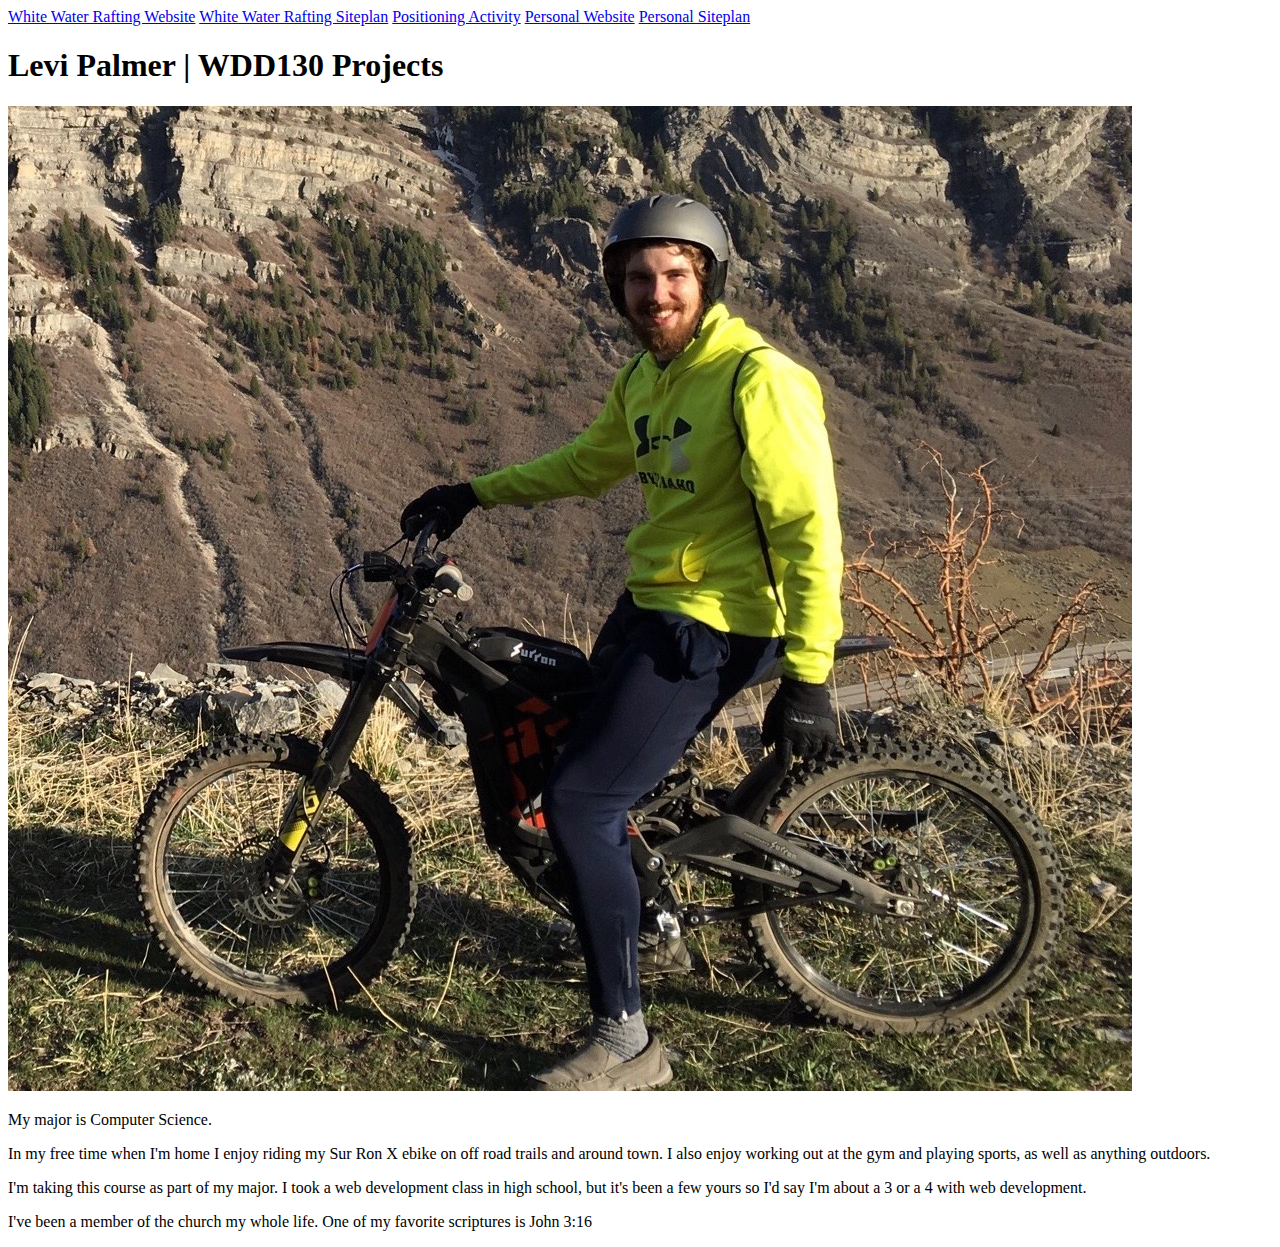
<file: index.html>
<!DOCTYPE html>
<html lang="en">
<head>
    <meta charset="UTF-8">
    <meta http-equiv="X-UA-Compatible" content="IE=edge">
    <meta name="viewport" content="width=device-width, initial-scale=1.0">
    <title>WDD130 | Home | WDD130</title>
</head>
<body>
    <nav>
        <a href="wwr/index.html">White Water Rafting Website</a>
        <a href="wwr/site-plan-rafting.html">White Water Rafting Siteplan</a>
        <a href="positioning.html">Positioning Activity</a>
        <a href="#">Personal Website</a>
        <a href="#">Personal Siteplan</a>
    </nav>
    <main>
        <h1>Levi Palmer | WDD130 Projects</h1>
        <img src="surronride.jpg" alt="Image of me">
        <p>My major is Computer Science.</p>
        <p>In my free time when I'm home I enjoy riding my Sur Ron X ebike on off road trails and around town. I also enjoy working out at the gym and playing sports, as well as anything outdoors. </p>
        <p>I'm taking this course as part of my major. I took a web development class in high school, but it's been a few yours so I'd say I'm about a 3 or a 4 with web development. </p>
        <p>I've been a member of the church my whole life. One of my favorite scriptures is John 3:16 </p>
    </main>    
</body>
</html>
</file>
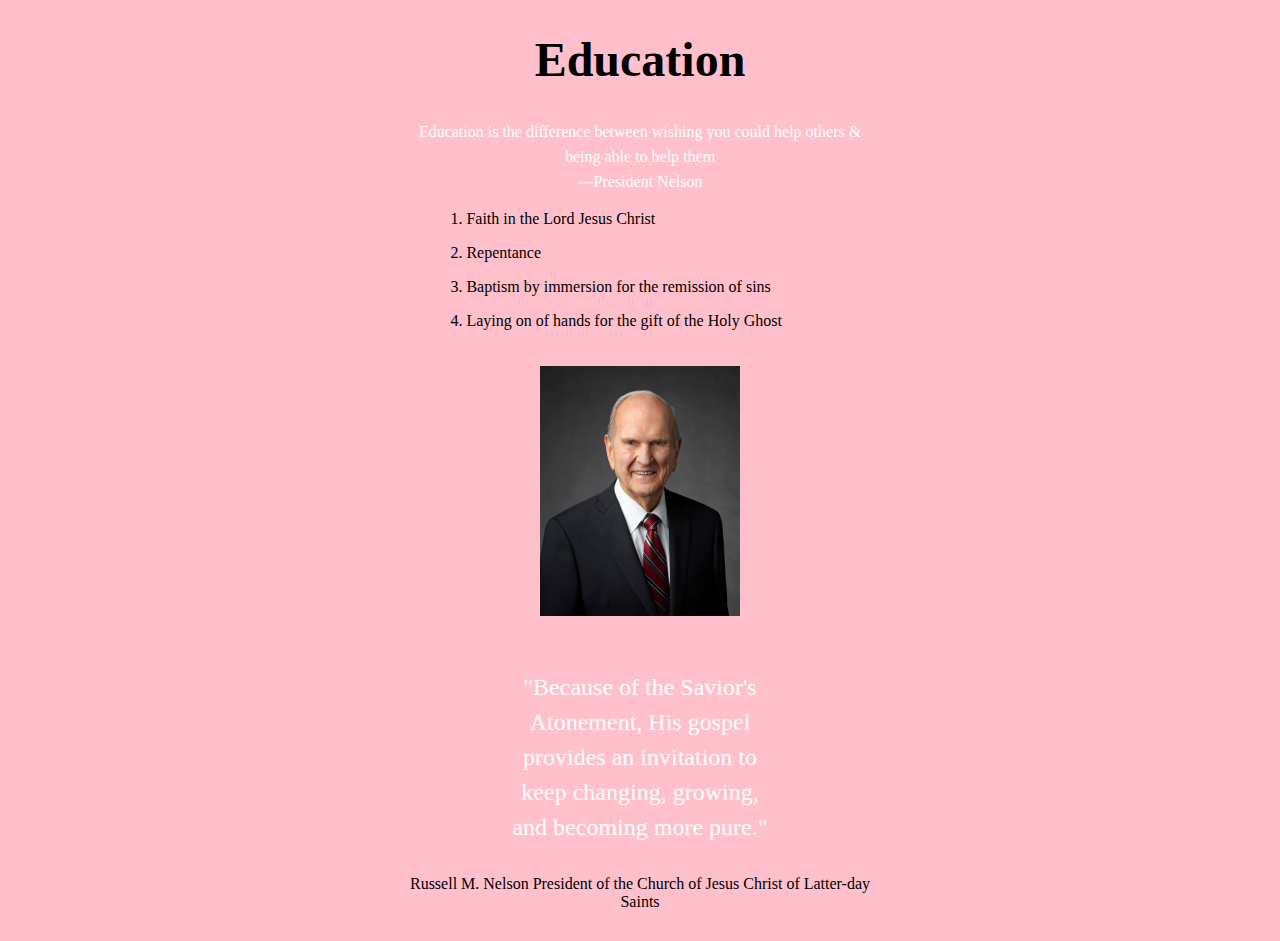
<file: w04_ice_challenge/index.html>
<!DOCTYPE html>
<html lang="en">
<head>
    <meta charset="UTF-8">
    <meta http-equiv="X-UA-Compatible" content="IE=edge">
    <meta name="viewport" content="width=device-width, initial-scale=1.0">
    <title>Education</title>
    <link rel="stylesheet" href="styles/styles.css">
</head>
<body>
    <main>
        <h1>Education</h1>
        <p class="education">Education is the difference between wishing you could help others & being able to help them</p>
        <p class="education">---President Nelson</p>
            <p class="class">1. Faith in the Lord Jesus Christ</p>
            <p class="class">2. Repentance</p>
            <p class="class">3. Baptism by immersion for the remission of sins</p>
            <p class="class">4. Laying on of hands for the gift of the Holy Ghost</p>
            <img src="images/russell_nelson_official_portrait_2018.jpeg" alt="President Russell M. Nelson">
            <p class="quote">"Because of the Savior's Atonement, His gospel provides an invitation to keep changing, growing, and becoming more pure."</p>
            <p class="author">Russell M. Nelson President of the Church of Jesus Christ of Latter-day Saints</p>
    </main>
</body>
</html>
</file>
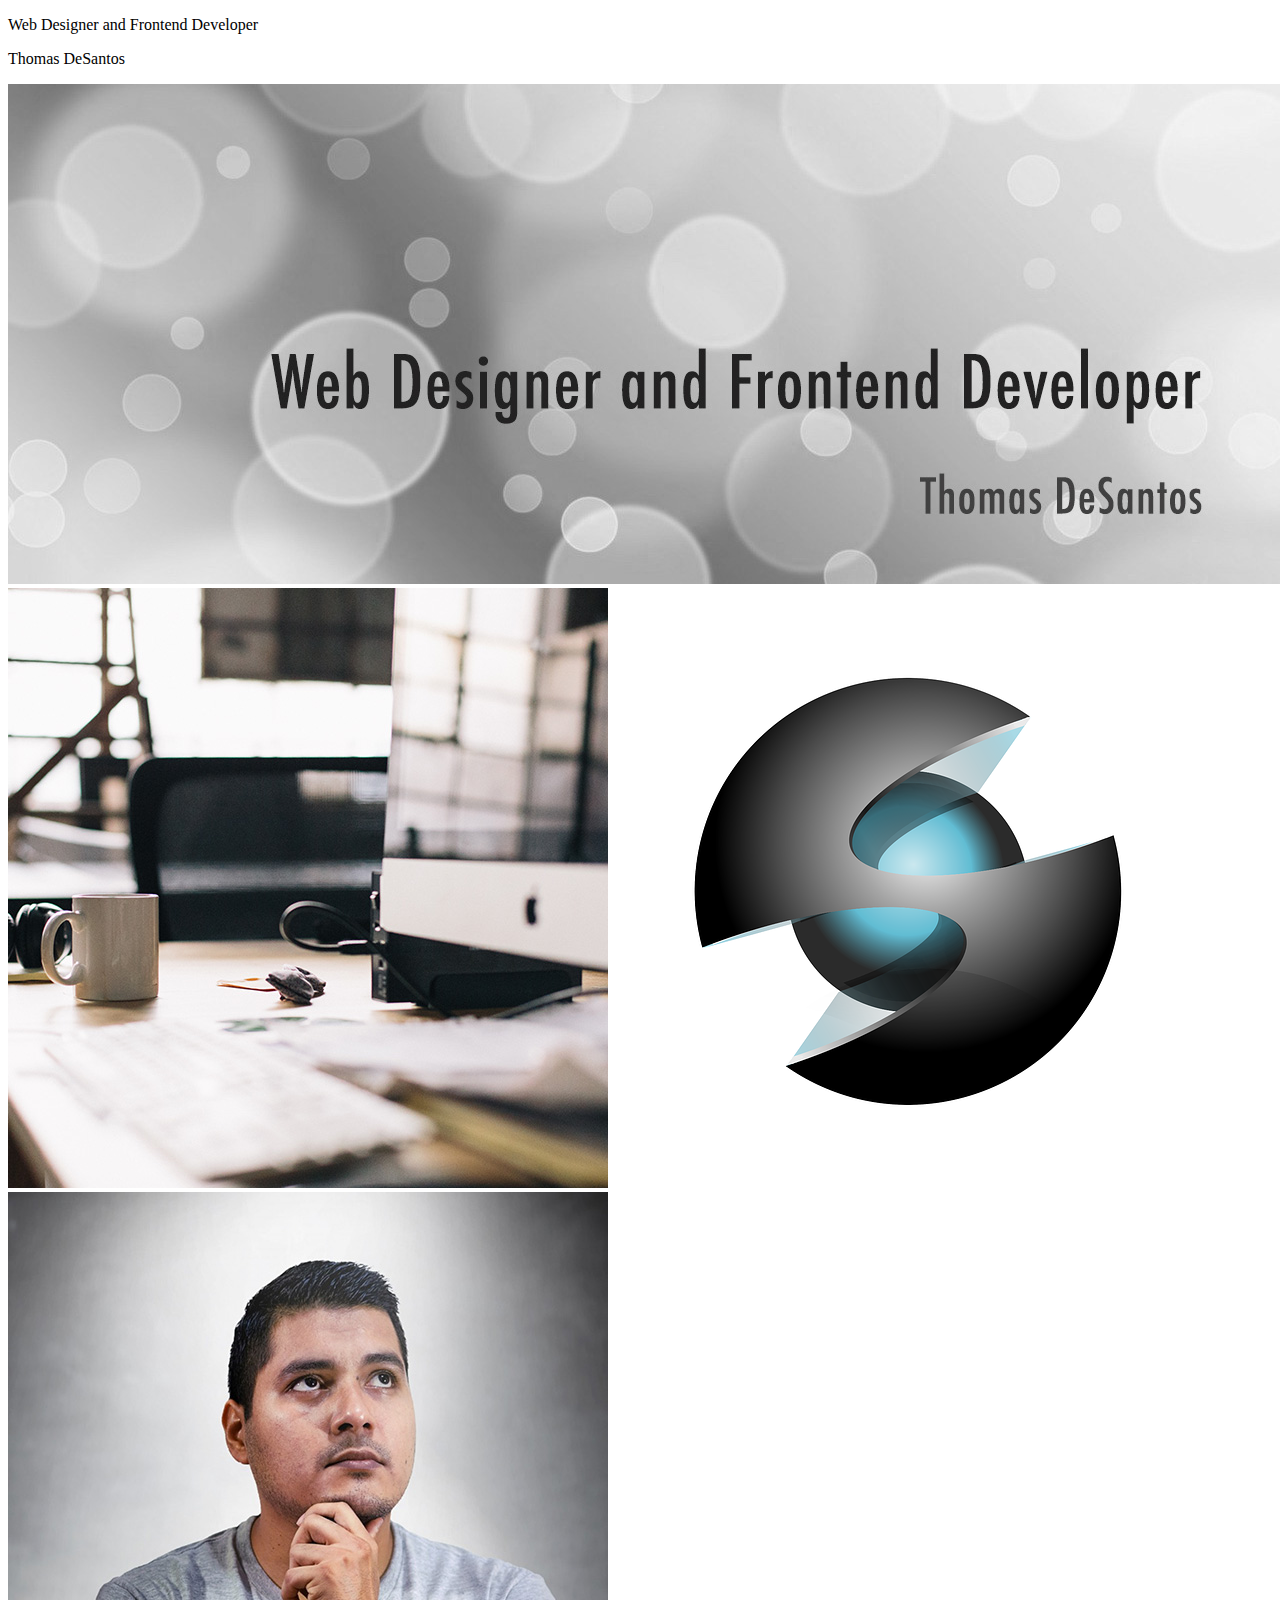
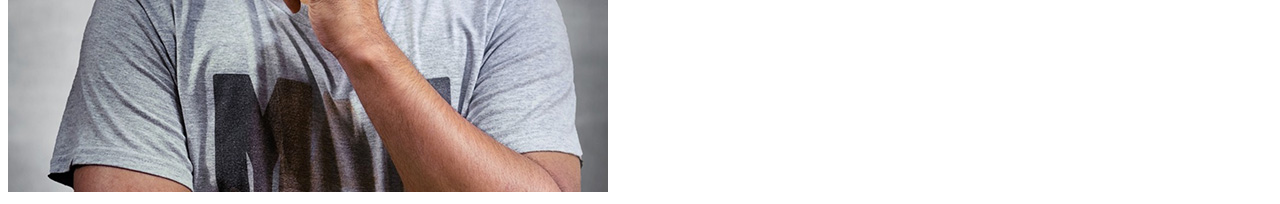
<file: w05_ice_challenge/index.html>
<!DOCTYPE html>
<html lang="en">
<head>
    <meta charset="UTF-8">
    <meta http-equiv="X-UA-Compatible" content="IE=edge">
    <meta name="viewport" content="width=device-width, initial-scale=1.0">
    <title>Web Designer and Frontend Developer</title>
</head>
<body>
    <main>
        <p>Web Designer and Frontend Developer</p>
        <p>Thomas DeSantos</p>
        <img src="images/w05_circles.jpg" alt="background with circles">
        <img src="images/w05_ice_image_desk.jpg" alt="desk">
        <img src="images/w05_ice_image_graphic.png" alt="graphic">
        <img src="images/w05_ice_image_person.jpg" alt="person">
    </main>
</body>
</html>
</file>
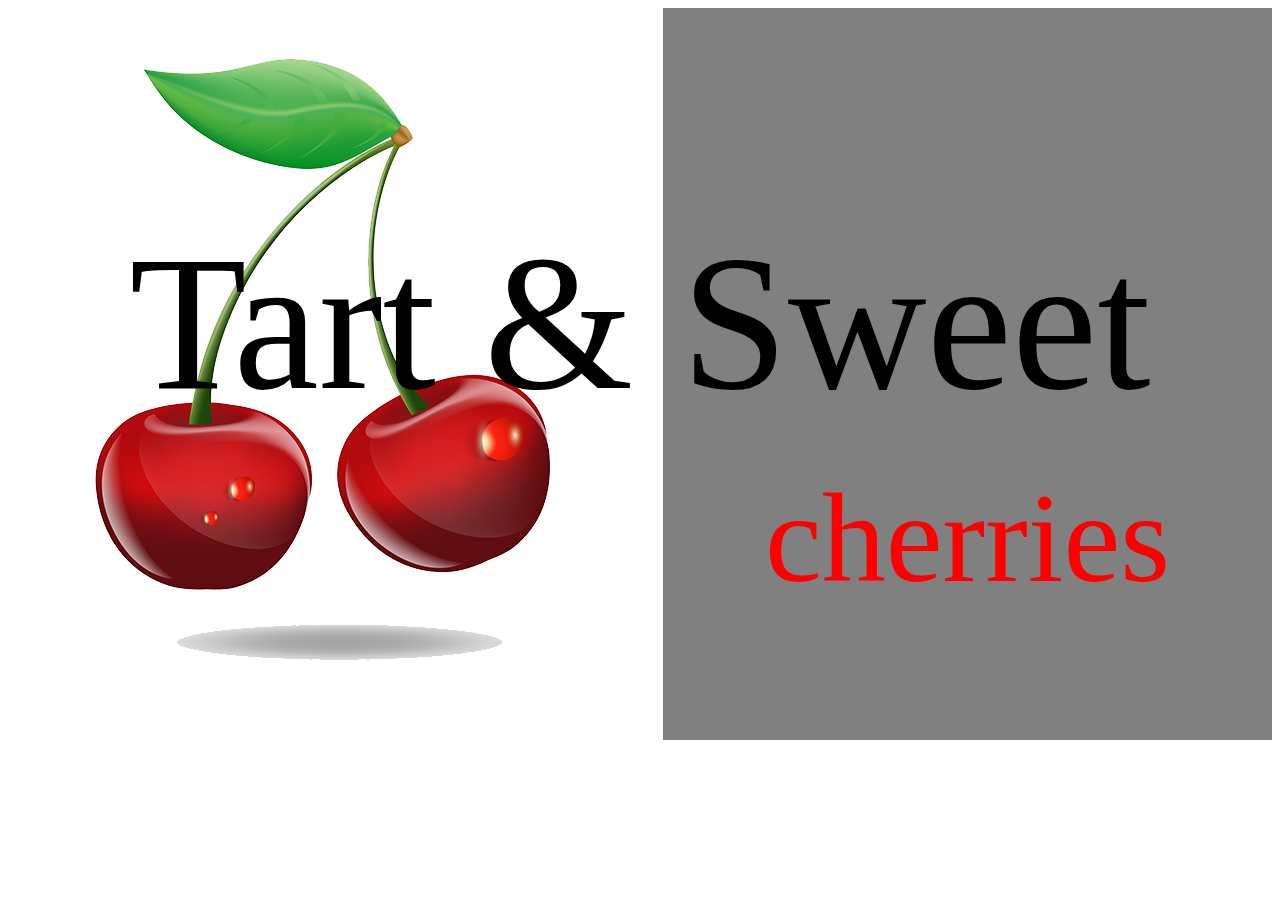
<file: w06_ice_challenge/index.html>
<!DOCTYPE html>
<html lang="en">
<head>
    <meta charset="UTF-8">
    <meta http-equiv="X-UA-Compatible" content="IE=edge">
    <meta name="viewport" content="width=device-width, initial-scale=1.0">
    <title>Document</title>
    <link rel="stylesheet" href="styles/styles.css">
</head>
<body>
    <main>
        <div class="grid-container">
            <div class="grid-item-1">
                <img src="images/w06_cherries.png" alt="cherries">
            </div>
            <div class="grid-item-2">
                <p class="cherries">cherries</p>
            </div>
            <div class="grid-item-3">
                <p>Tart & Sweet</p>
            </div>
          </div>          
        
        
    </main>
</body>
</html>
</file>
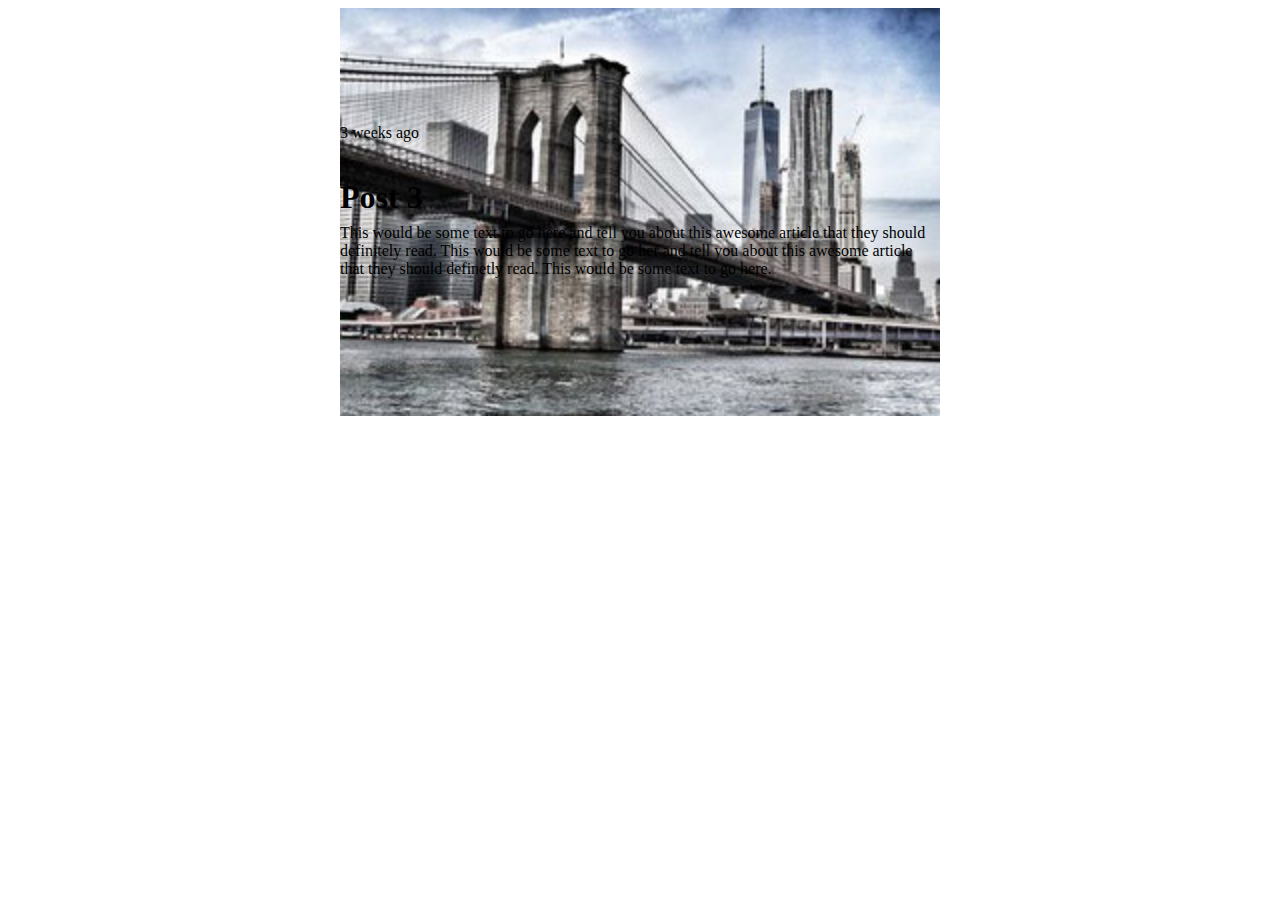
<file: w09_ice_challenge/index.html>
<!DOCTYPE html>
<html lang="en">
<head>
    <meta charset="UTF-8">
    <meta http-equiv="X-UA-Compatible" content="IE=edge">
    <meta name="viewport" content="width=device-width, initial-scale=1.0">
    <title>Document</title>
    <link rel="stylesheet" href="styles/styles.css">
</head>
<body>
    <div class="contentbox">
        <img src="images/w09_ice_img.jpg" alt="city scape">
        <p class="threeweeksago">3 weeks ago</p>
        <h1>Post 3</h1>
        <p>This would be some text to go here and tell you about this awesome article that they should definitely read. This would be some text to go her and tell you about this awesome article that they should definetly read. This would be some text to go here.</p>
        <div class="foot">
            <div class="foot1"></div>
            <div class="foot2"></div>
            <div class="foot3"></div>
        </div>
    </div>
</body>
</html>
</file>
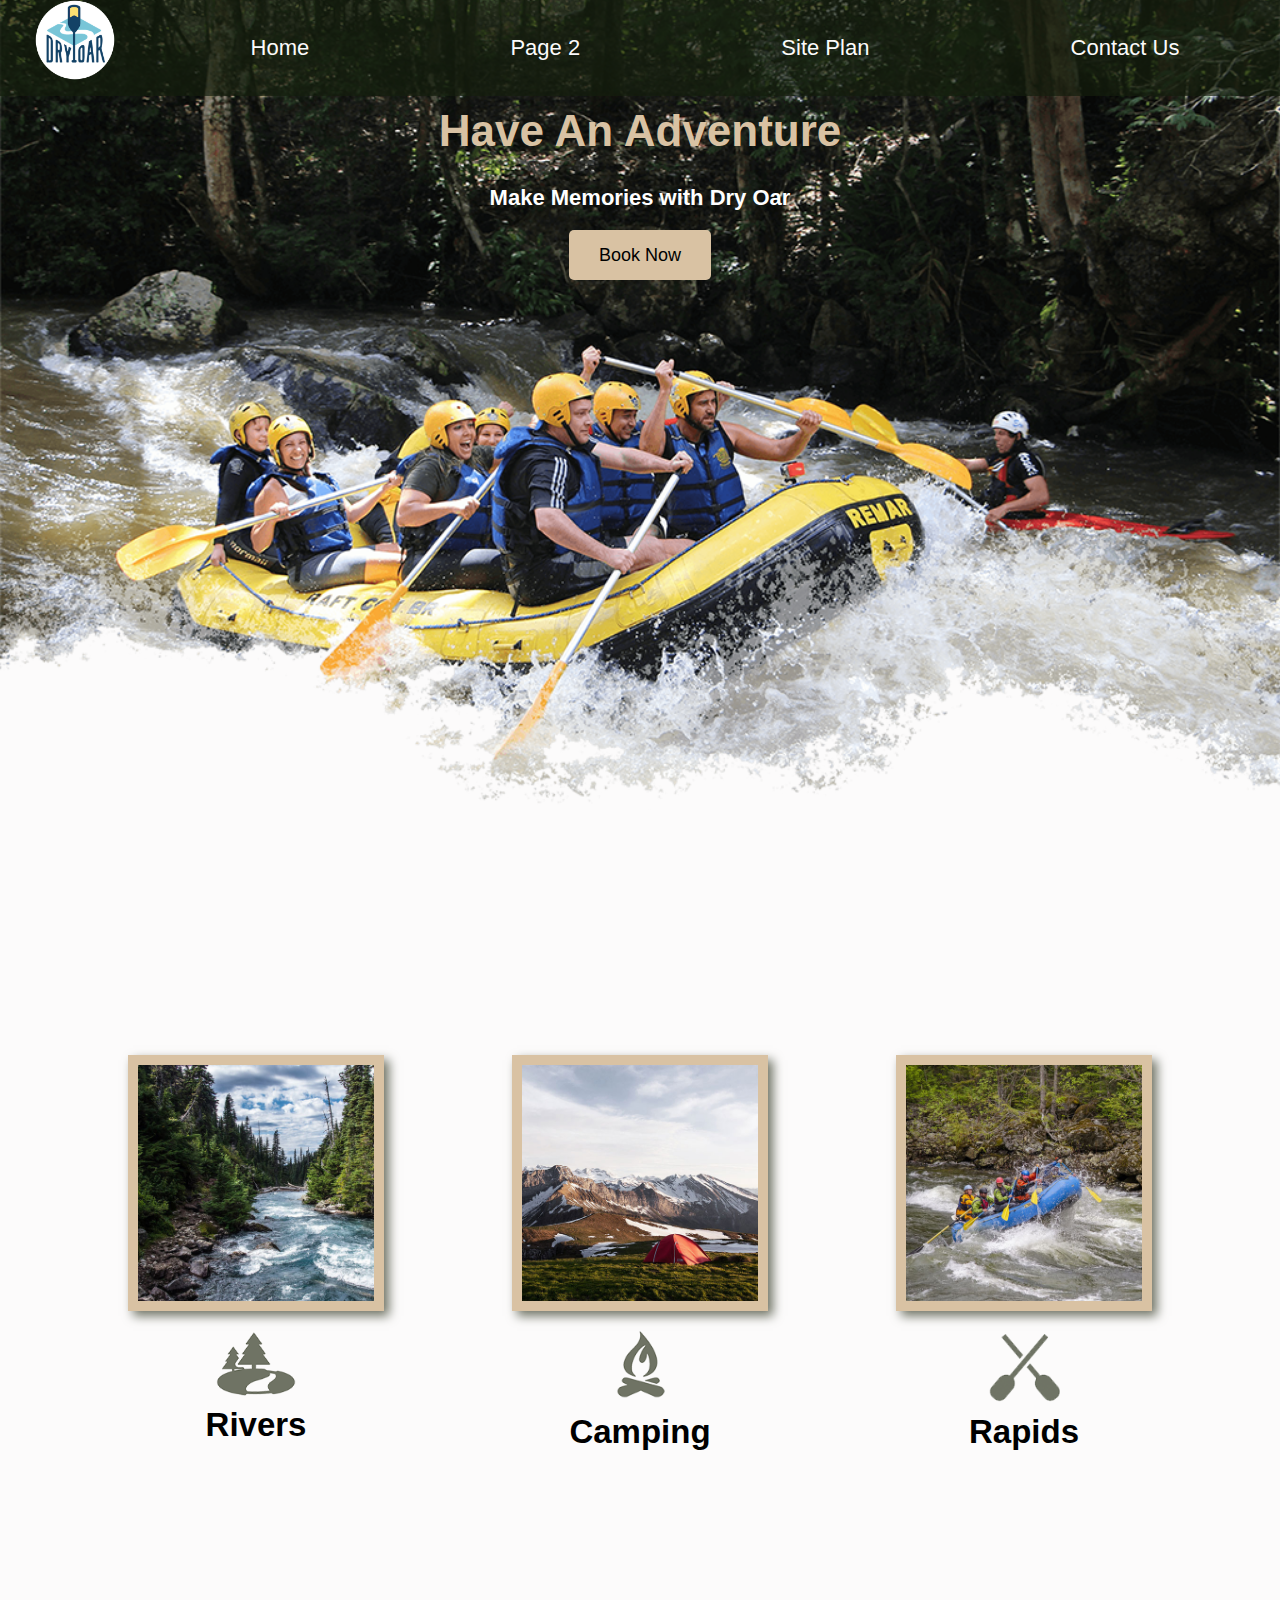
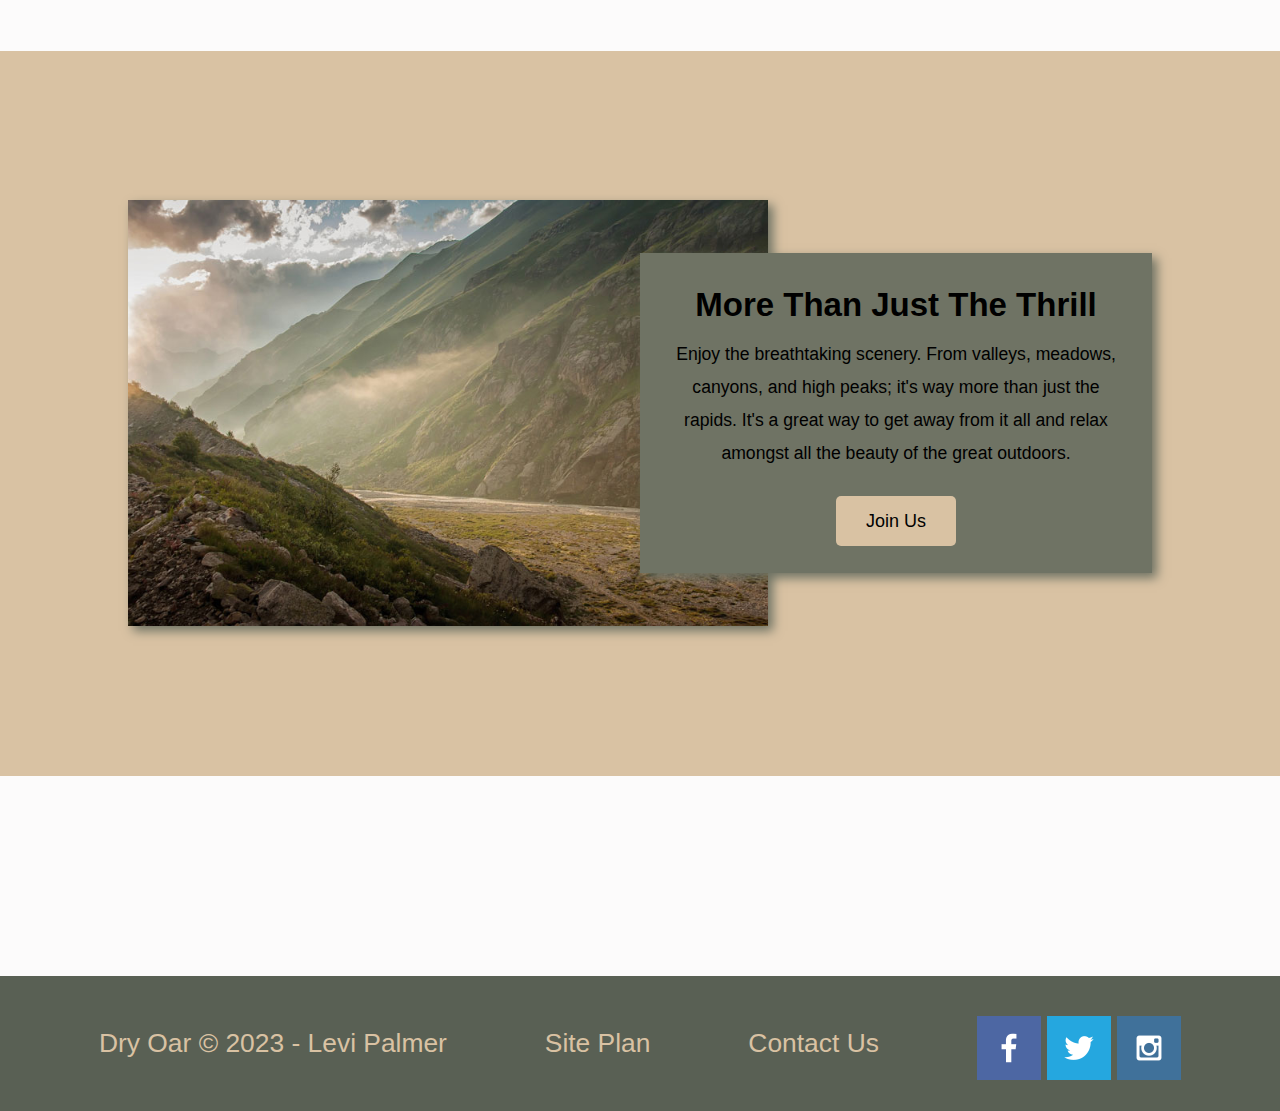
<file: wwr/index.html>
<!DOCTYPE html>
<html lang="en">
<head>
    <meta charset="UTF-8">
    <meta http-equiv="X-UA-Compatible" content="IE=edge">
    <meta name="viewport" content="width=device-width, initial-scale=1.0">
    <title>Whitewater Rafting Vacations | Dry Oar Boating | Home</title>
    <link rel="stylesheet" href="styles/style.css">
</head>
<body>
    <div id="content">
<header>
    <a id="logo_link" href="index.html">
            <img class="logo" src="images/logo.png" alt="Dry Oar Logo">
    </a>
    <nav>
        <a href="index.html">Home</a>
        <a href="rivers.html">Page 2</a>
        <a href="site-plan-rafting.html">Site Plan</a>
        <a href="contactus.html">Contact Us</a>
    </nav>
</header>
<div id="hero">
    <div id="hero-box">
        <img id="hero-img" src="images/hero.png" alt="People enjoying white water rafting">
    </div>
    <section id="hero-msg">
        <h1 class="home-title">Have An Adventure</h1>
        <h4>Make Memories with Dry Oar</h4>
        <div class="button-box">
            <a class="book" href="contactus.html">Book Now</a>
        </div>
    </section>
</div>
<main class="home-grid">
    <section class="rivers-card">
        <a href="rivers.html">
            <img class="card-img" src="images/rivers.jpg" alt="river in forest">
        </a>
        <img class="icon" src="images/river_icon.png" alt="river icon">
        <h2>Rivers</h2>
    </section>
    <section class="camping-card">
        <img class="card-img" src="images/camping.jpg" alt="tent in mountains">
        <img class="icon" src="images/fire_icon.png" alt="fire icon">
        <h2>Camping</h2>
    </section>
    <section class="rapids-card">
        <img class="card-img" src="images/rapids.jpg" alt="rafting boat">
        <img class="icon" src="images/oars.png" alt="oars icon">
        <h2>Rapids</h2>
    </section>
    <div id="background"></div>
    <img class="mountains" src="images/mountains.jpg" alt="Misty mountains">
    <section class="msg">
        <h2>More Than Just The Thrill</h2>
        <p>Enjoy the breathtaking scenery. From valleys, meadows, canyons, and high peaks; it's way more than just the rapids. It's a great way to get away from it all and relax amongst all the beauty of the great outdoors. </p>
        <a class="join" href="rivers.html">Join Us</a>
    </section>
</main>
<footer>
    <p>Dry Oar &copy; 2023 - Levi Palmer</p>
    <p><a href="site-plan-rafting.html">Site Plan</a></p>
    <p><a href="contactus.html">Contact Us</a></p>
    <div class="social">
        <a href="https://facebook.com" target="_blank">
            <img src="images/facebook.png" alt="fb icon">
        </a>
        <a href="https://twitter.com" target="_blank">
            <img src="images/twitter.png" alt="twitter icon">
        </a>
        <a href="https://instagram.com" target="_blank">
            <img src="images/instagram.png" alt="instagram icon">
        </a>
    </div>
</footer>
</div>
</body>
</html>
</file>
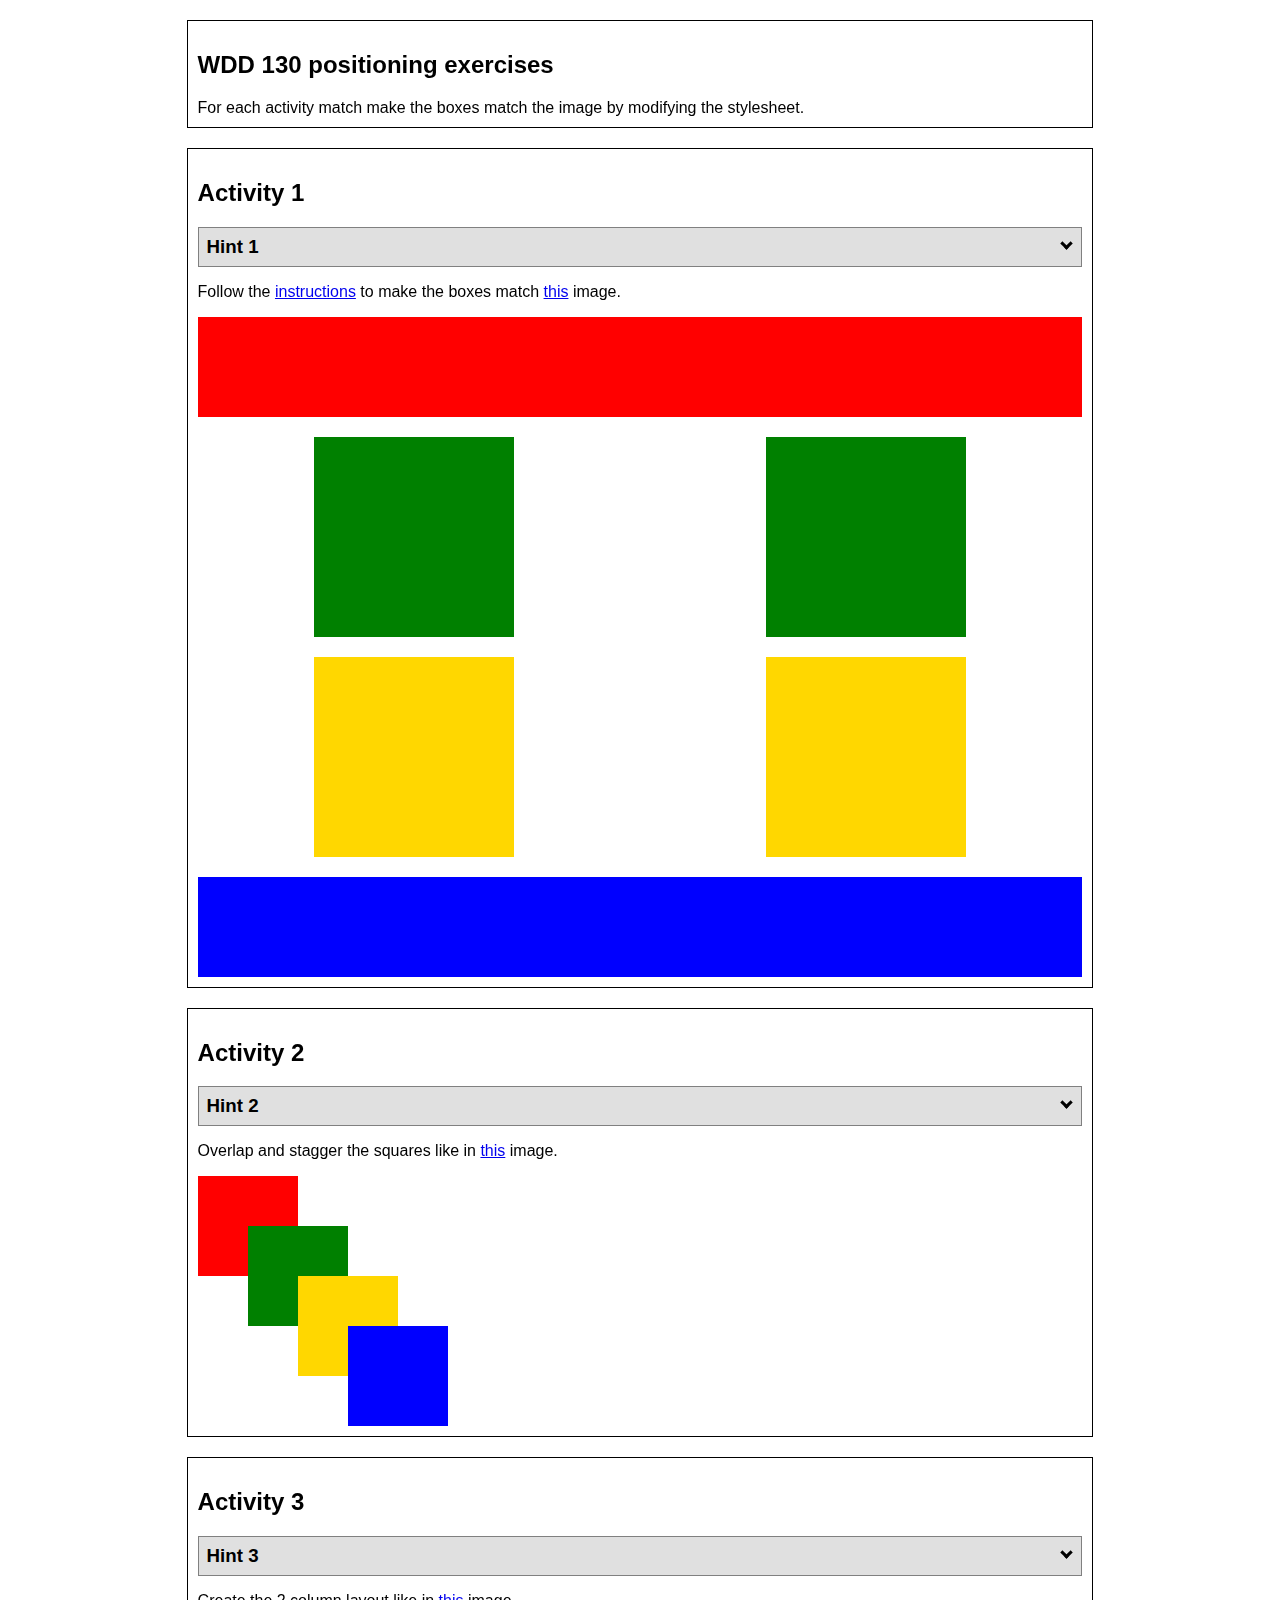
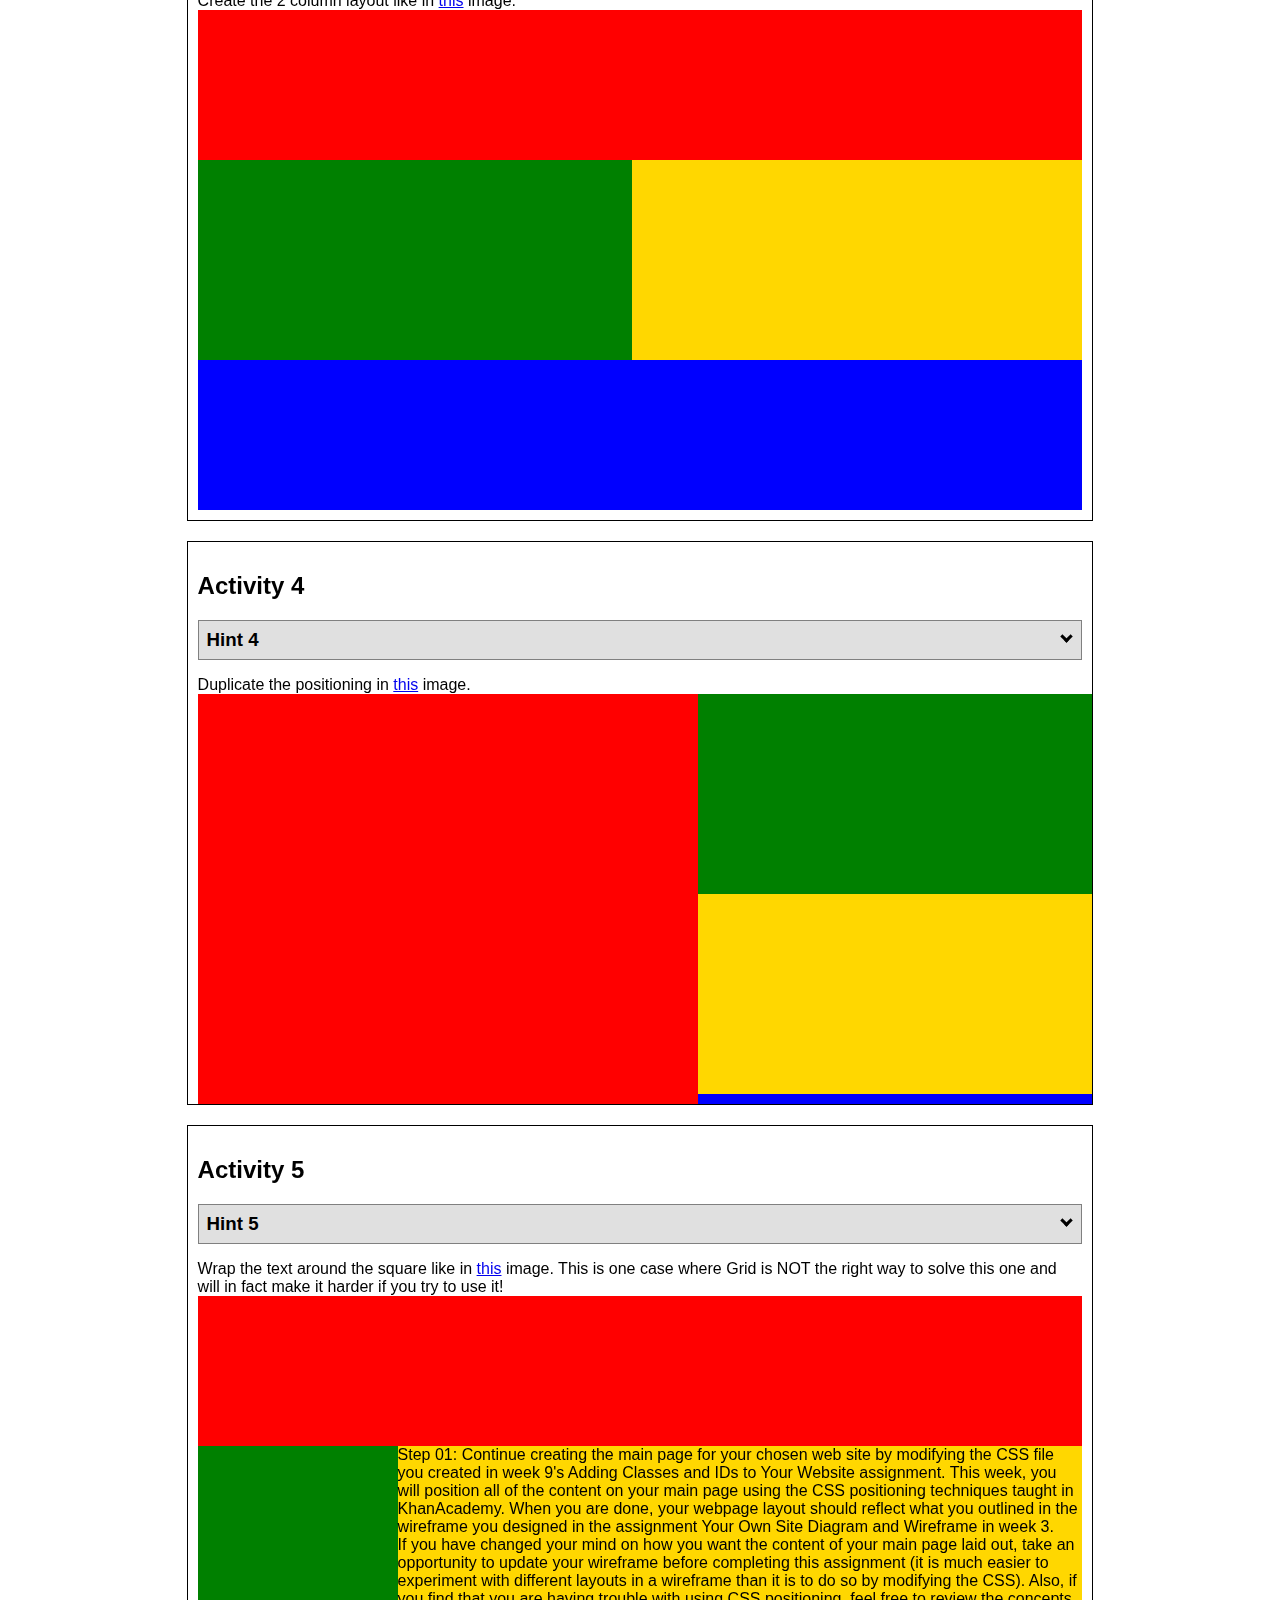
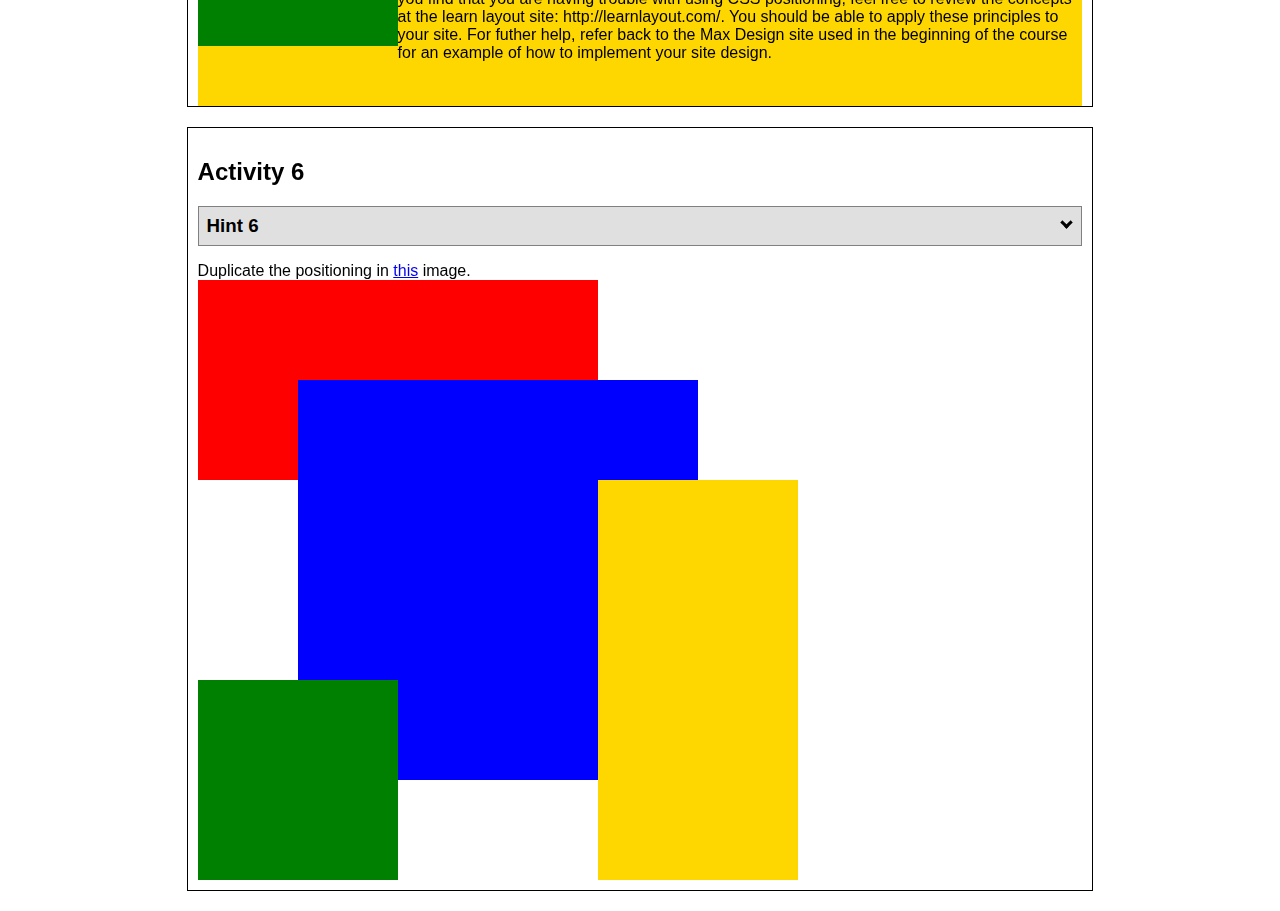
<file: positioning/positioning.html>
<!DOCTYPE html>
<html lang="en">
  <head>
    <!-- HTML - Name: positioning.html -->
    <title>Positioning Activity</title>
    <link rel="stylesheet" type="text/css" href="positionstyles.css" />
  </head>
  <body>
    <div class="activity">
      <h2>WDD 130 positioning exercises</h2>
      For each activity match make the boxes match the image by modifying the stylesheet.</div>
    <div class="activity">
      <h2>Activity 1</h2>
      <section class="hint"><input type="checkbox" ><i></i> <h3>Hint 1</h3><div><p>Check out the <a href="https://byui-wdd.github.io/wdd130/activities/w06-css-positioning.html" target="_blank">activity instructions</a> in Ilearn!</p></div></section>
      <p>Follow the <a href="https://byui-wdd.github.io/wdd130/activities/w06-css-positioning.html" target="_blank">instructions</a> to make the boxes match  <a href="https://byui-wdd.github.io/wdd130/images/example1.png" target="_blank">this</a> image.</p>
      <div class="content1" >
        <div class="red1" ></div>
        <div class="green1" ></div>
        <div class="green1" ></div>
        <div class="yellow1"></div>
        <div class="yellow1"></div>
        <div class="blue1"></div>
      </div>
    </div>
    <div class="activity">
      <h2>Activity 2</h2>
      <section class="hint"><input type="checkbox" > <h3>Hint 2</h3><i></i><div>
      <ul>
      <li>grid-template-columns: 50px 50px 50px 50px 50px </li></ul></div></section>
      <p>Overlap and stagger the squares like in <a href="https://byui-wdd.github.io/wdd130/images/example2.png" target="_blank">this</a> image.</p>
      <div class="content2" >
        <div class="red2" ></div>
        <div class="green2" ></div>
        <div class="yellow2"></div>
        <div class="blue2"></div>
      </div>
    </div>
    <div class="activity">
      <h2>Activity 3</h2>
      <section class="hint"><input type="checkbox" > <h3>Hint 3</h3><i></i><div><p>This one is going to be best solved with CSS Grid. Remember to make the boxes the right width first...then start moving them around. </p><h4>Properties used:</h4><ul><li>display:grid;</li><li>grid-template-columns:</li><li>grid-column-gap:</li>
        <li>grid-column:</li>  </ul></div></section>
      Create the 2 column layout like in <a href="https://byui-wdd.github.io/wdd130/images/example3.png" target="_blank">this</a>  image.
      <div class="content3" >
        <div class="red3" ></div>
        <div class="green3" ></div>
        <div class="yellow3"></div>
        <div class="blue3"></div>
      </div>
    </div>
    <div class="activity">
      <h2>Activity 4</h2>
      <section class="hint"><input type="checkbox" > <h3>Hint 4</h3><i></i><div><p>For the others we have been primarily concerned with width. For this one you will need to adjust height as well. </p><h4>Properties used:</h4><ul><li>display:grid;</li><li>grid-template-columns:</li><li>grid-row:</li></ul></div></section>
      Duplicate the positioning in <a href="https://byui-wdd.github.io/wdd130/images/example4.png" target="_blank">this</a> image. 
      <div class="content4" >
        <div class="red4" ></div>
        <div class="green4" ></div>
        <div class="yellow4"></div>
        <div class="blue4"></div>
      </div>
    </div>

    <div class="activity">
      <h2>Activity 5</h2>
      <section class="hint"><input type="checkbox" > <h3>Hint 5</h3><i></i><div><p>Grid is <strong>not</strong> the right way to do this.  In fact there is only one way to really do that...and that is with float. Remember that we float the thing we want the text to wrap around.  Also remember to start by making all the shapes the right size and shape.</p><h4>Properties used:</h4><ul><li>float: left;</li></ul></div></section>
      Wrap the text around the square like in <a href="https://byui-wdd.github.io/wdd130/images/example5.png" target="_blank">this</a> image. This is one case where Grid is NOT the right way to solve this one and will in fact make it harder if you try to use it!
      <div class="content5" >
        <div class="red5" ></div>
        <div class="green5" ></div>
        <div class="yellow5">Step 01: Continue creating the main page for your chosen web site by modifying the CSS file you created in week 9's Adding Classes and IDs to Your Website assignment. This week, you will position all of the content on your main page using the CSS positioning techniques taught in KhanAcademy. When you are done, your webpage layout should reflect what you outlined in the wireframe you designed in the assignment Your Own Site Diagram and Wireframe in week 3. <br />
          If you have changed your mind on how you want the content of your main page laid out, take an opportunity to update your wireframe before completing this assignment (it is much easier to experiment with different layouts in a wireframe than it is to do so by modifying the CSS). Also, if you find that you are having trouble with using CSS positioning, feel free to review the concepts at the learn layout site: http://learnlayout.com/. You should be able to apply these principles to your site. For futher help, refer back to the Max Design site used in the beginning of the course for an example of how to implement your site design.</div>
        <div class="blue5"></div>
      </div>
    </div>
    <div class="activity">
      <h2>Activity 6</h2>
      <section class="hint"><input type="checkbox" > <h3>Hint 6</h3><i></i><div><p>This one is all about visualizing the grid behind the layout. If you are having a hard time doing that first: all the sizes are even multiples of 100, and second here is another example with the lines drawn: <a href="https://byui-wdd.github.io/wdd130/images/example6-hint.png" target="_blank">example 6 with lines</a>. For this one you will find it easiest if you use px for the column width. You can also use <kbd>z-index</kbd> to control the element layering.    </p><h4>Properties used:</h4><ul><li>display:grid;</li><li>grid-template-columns:</li><li>grid-column:</li><li>grid-row:</li><li><a href="https://www.w3schools.com/cssref/pr_pos_z-index.asp" target="_blank">z-index:</a></li></ul></div></section>
      Duplicate the positioning in <a href="https://byui-wdd.github.io/wdd130/images/example6.png" target="_blank">this</a> image.
      <div class="content6" >
        <div class="red6" ></div>
        <div class="green6" ></div>
        <div class="yellow6"></div>
        <div class="blue6"></div>
      </div>
    </div>
  </body>
</html>
</file>
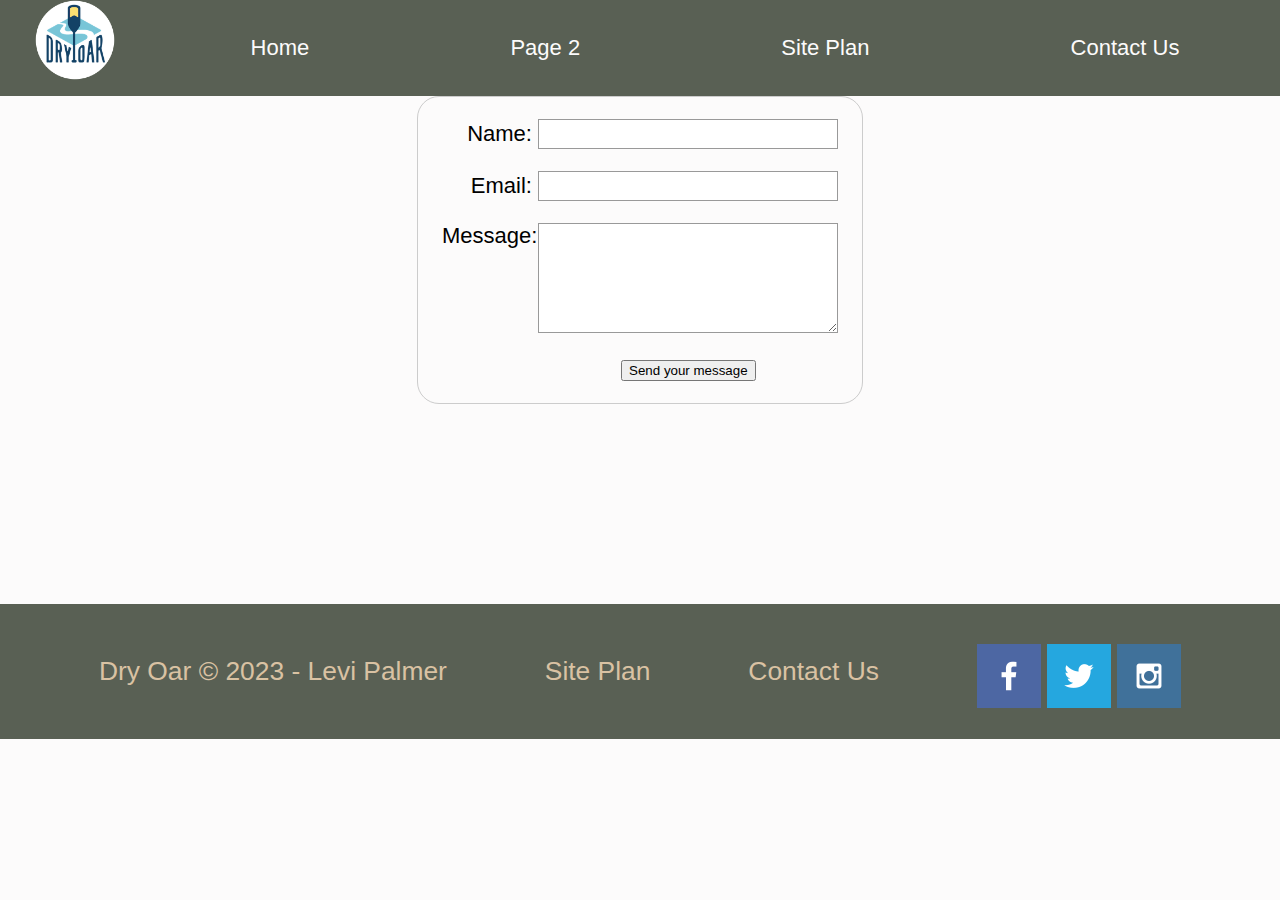
<file: wwr/contactus.html>
<!DOCTYPE html>
<html lang="en">
<head>
    <meta charset="UTF-8">
    <meta http-equiv="X-UA-Compatible" content="IE=edge">
    <meta name="viewport" content="width=device-width, initial-scale=1.0">
    <title>Whitewater Rafting Vacations | Dry Oar Boating | Home</title>
    <link rel="stylesheet" href="styles/style.css">
    <style>
        form {
  /* Center the form on the page */
  margin: 0 auto;
  width: 400px;
  /* Form outline */
  padding: 1em;
  border: 1px solid #ccc;
  border-radius: 1em;
}

ul {
  list-style: none;
  padding: 0;
  margin: 0;
}

form li + li {
  margin-top: 1em;
}

label {
  /* Uniform size & alignment */
  display: inline-block;
  width: 90px;
  text-align: right;
}

input,
textarea {
  /* To make sure that all text fields have the same font settings
     By default, textareas have a monospace font */
  font: 1em sans-serif;

  /* Uniform text field size */
  width: 300px;
  box-sizing: border-box;

  /* Match form field borders */
  border: 1px solid #999;
}

input:focus,
textarea:focus {
  /* Additional highlight for focused elements */
  border-color: #000;
}

textarea {
  /* Align multiline text fields with their labels */
  vertical-align: top;

  /* Provide space to type some text */
  height: 5em;
}

.button {
  /* Align buttons with the text fields */
  padding-left: 90px; /* same size as the label elements */
}

button {
  /* This extra margin represent roughly the same space as the space
     between the labels and their text fields */
  margin-left: 0.5em;
}
#feedback {
    background-color: antiquewhite;
    position: absolute;
    top: 0;
    left: 0;
    right: 0;
    padding: .5em;
    /* make this element invisible until we are ready for it */
    display: none;      
}
.moveDown {
    margin-top: 3em;
}
    </style>
</head>
<body>
    <div id="content">
<header>
    <a id="logo_link" href="index.html">
            <img class="logo" src="images/logo.png" alt="Dry Oar Logo">
    </a>
    <nav>
        <a href="index.html">Home</a>
        <a href="rivers.html">Page 2</a>
        <a href="site-plan-rafting.html">Site Plan</a>
        <a href="contactus.html">Contact Us</a>
    </nav>
</header>
<main>
    <div id="feedback"></div>
    <form action="/my-handling-form-page" method="post">
        <ul>
            <li>
              <label for="name">Name:</label>
              <input type="text" id="name" name="user_name"/>
            </li>
            <li>
              <label for="mail">Email:</label>
              <input type="email" id="mail" name="user_email" />
            </li>
            <li>
              <label for="msg">Message:</label>
              <textarea id="msg" name="user_message"></textarea>
            </li>
            <li class="button">
                <button type="submit">Send your message</button>
            </li>
          </ul>
    </form>
</main>
<footer>
    <p>Dry Oar &copy; 2023 - Levi Palmer</p>
    <p><a href="site-plan-rafting.html">Site Plan</a></p>
    <p><a href="contactus.html">Contact Us</a></p>
    <div class="social">
        <a href="https://facebook.com" target="_blank">
            <img src="images/facebook.png" alt="fb icon">
        </a>
        <a href="https://twitter.com" target="_blank">
            <img src="images/twitter.png" alt="twitter icon">
        </a>
        <a href="https://instagram.com" target="_blank">
            <img src="images/instagram.png" alt="instagram icon">
        </a>
    </div>
</footer>
</div>
<script>
    // get the feedback div element so we can do something with it.
    const feedbackElement = document.getElementById('feedback');
    // get the form so we can read what was entered in it.
    const formElement = document.forms[0];
    // add a 'listener' to wait for a submission of our form. When that happens run the code below.
    formElement.addEventListener('submit', function(e) {
        // stop the form from doing the default action.
        e.preventDefault();
        // set the contents of our feedback element to a message letting the user know the form was submitted successfully. Notice that we pull the name that was entered in the form to personalize the message!
        feedbackElement.innerHTML = 'Hello '+ formElement.user_name.value +'! Thank you for your message. We will get back with you as soon as possible!';
        // make the feedback element visible.
        feedbackElement.style.display = "block";
        // add a class to move everything down so our message doesn't cover it.
        document.body.classList.toggle('moveDown');
    });
</script>
</body>
</html>
</file>
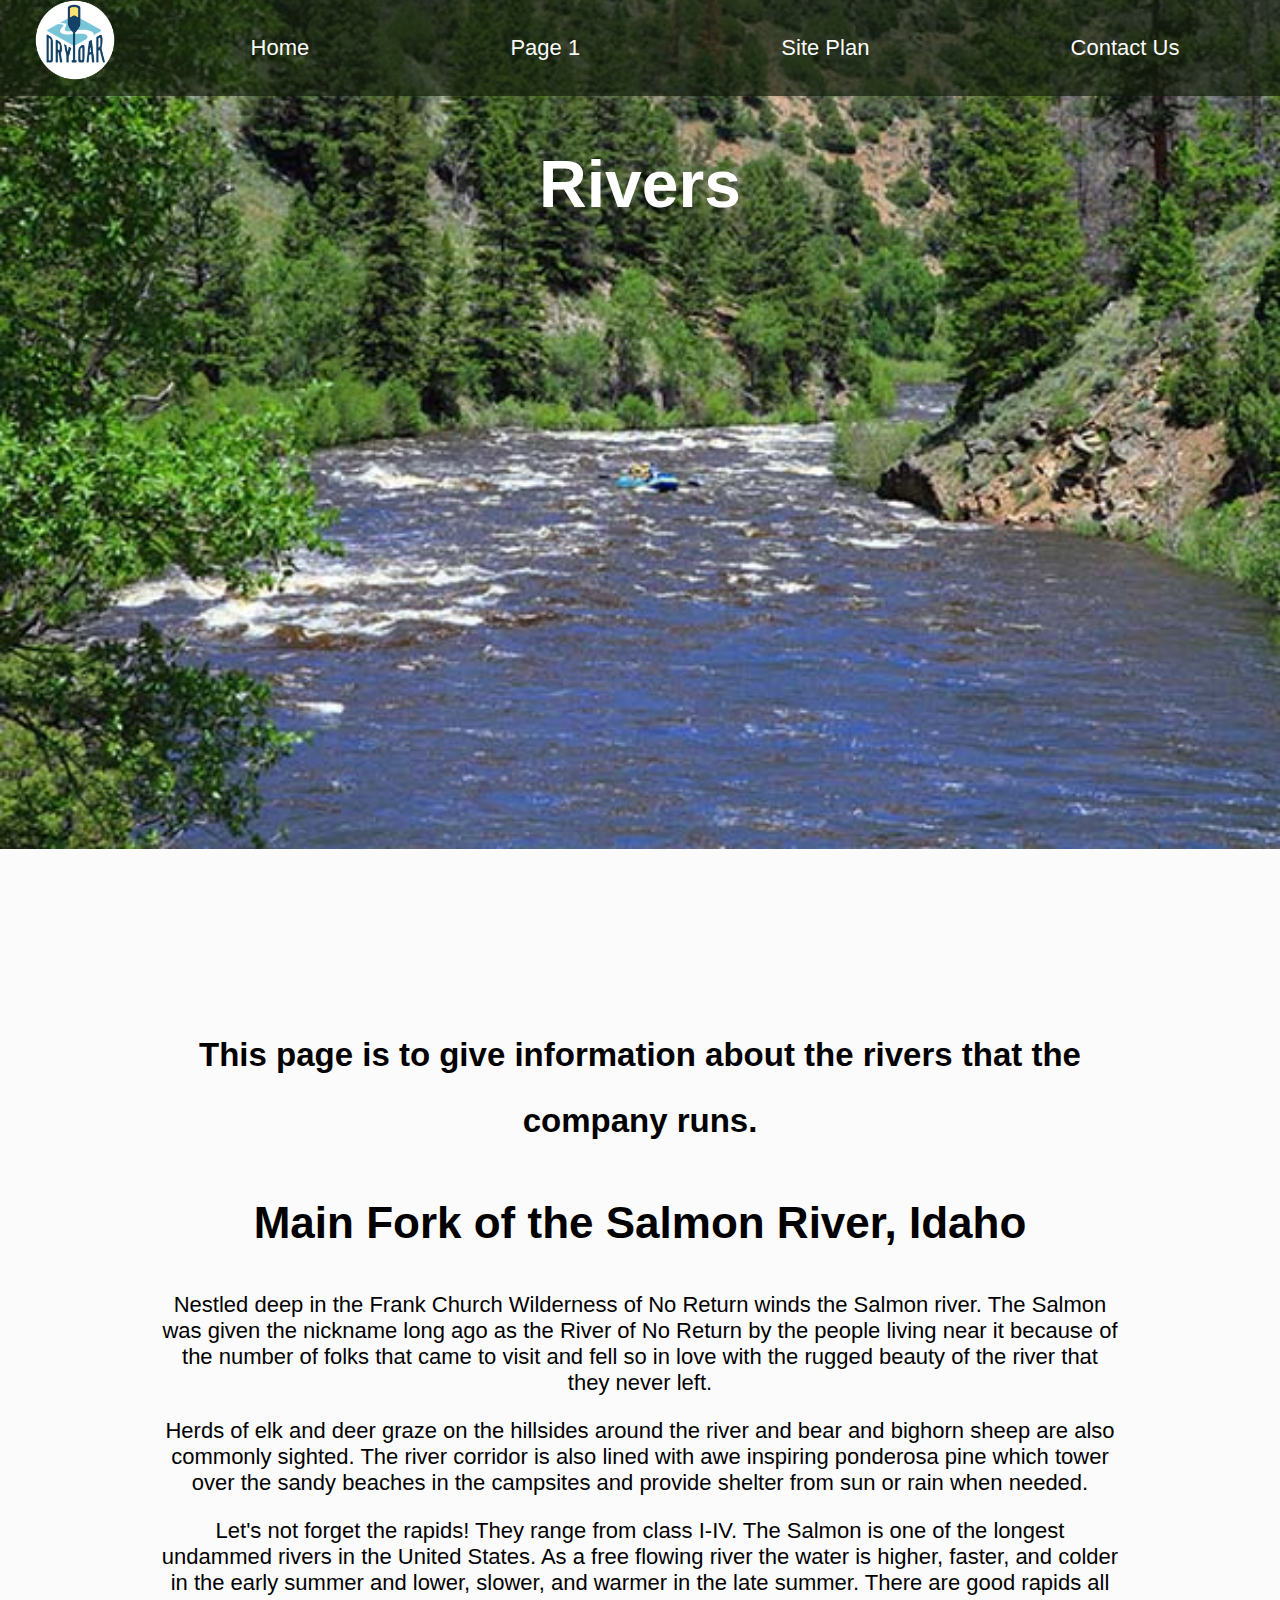
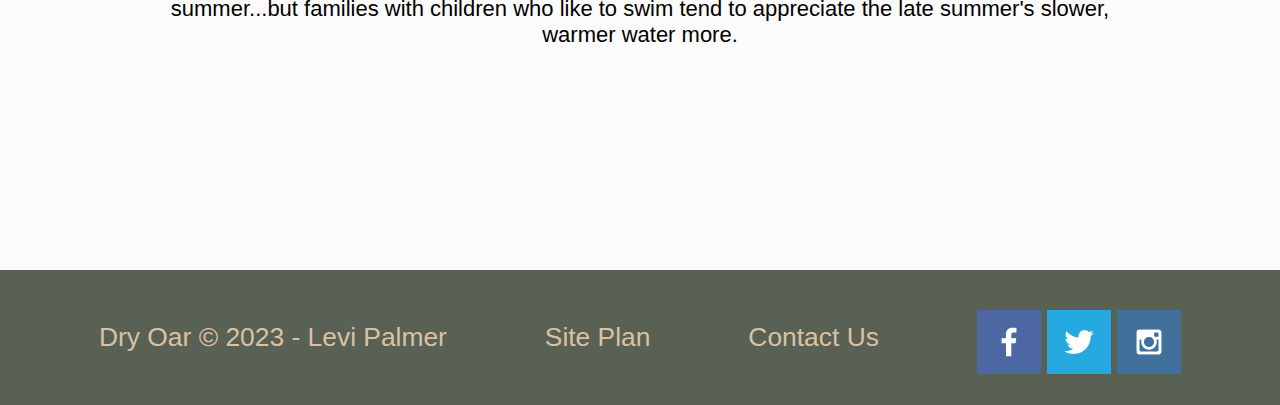
<file: wwr/rivers.html>
<!DOCTYPE html>
<html lang="en">
<head>
    <meta charset="UTF-8">
    <meta http-equiv="X-UA-Compatible" content="IE=edge">
    <meta name="viewport" content="width=device-width, initial-scale=1.0">
    <title>Whitewater Rafting Vacations | Dry Oar Boating | Home</title>
    <link rel="stylesheet" href="styles/style.css">
</head>
<body>
    <div id="content">
<header>
    <a id="logo_link" href="index.html">
            <img class="logo" src="images/logo.png" alt="Dry Oar Logo">
    </a>
    <nav>
        <a href="index.html">Home</a>
        <a href="index.html">Page 1</a>
        <a href="site-plan-rafting.html">Site Plan</a>
        <a href="contactus.html">Contact Us</a>
    </nav>
</header>
<div id="river">
    <div id="river-box">
        <img id="river-img" src="images/river.jpg" alt="river in forest">
    </div>
    <section id="river-msg">
        <h1 class="river-msg">Rivers</h1>
        <h2 class="river-msg">This page is to give information about the rivers that the company runs.</h2>
        <h3 class="river-msg">Main Fork of the Salmon River, Idaho</h3>
        <p>Nestled deep in the Frank Church Wilderness of No Return winds the Salmon river. The Salmon was given the nickname long ago as the River of No Return by the people living near it because of the number of folks that came to visit and fell so in love with the rugged beauty of the river that they never left.</p>
        <p>Herds of elk and deer graze on the hillsides around the river and bear and bighorn sheep are also commonly sighted. The river corridor is also lined with awe inspiring ponderosa pine which tower over the sandy beaches in the campsites and provide shelter from sun or rain when needed.</p>
        <p>Let's not forget the rapids! They range from class I-IV. The Salmon is one of the longest undammed rivers in the United States. As a free flowing river the water is higher, faster, and colder in the early summer and lower, slower, and warmer in the late summer. There are good rapids all summer...but families with children who like to swim tend to appreciate the late summer's slower, warmer water more.</p>                  
       
    </section>
</div>
<footer>
    <p>Dry Oar &copy; 2023 - Levi Palmer</p>
    <p><a href="site-plan-rafting.html">Site Plan</a></p>
    <p><a href="contactus.html">Contact Us</a></p>
    <div class="social">
        <a href="https://facebook.com" target="_blank">
            <img src="images/facebook.png" alt="fb icon">
        </a>
        <a href="https://twitter.com" target="_blank">
            <img src="images/twitter.png" alt="twitter icon">
        </a>
        <a href="https://instagram.com" target="_blank">
            <img src="images/instagram.png" alt="instagram icon">
        </a>
    </div>
</footer>
</div>
</body>
</html>
</file>
<file: w04_ice_challenge/styles/styles.css>
body {
    background-color: pink;
    text-align: center;
  }

h1 {
    font-size: 3em;
}

h1:hover {
    color: white;
    text-align: center;
}
.education {
    font-size: 1em;
    line-height: 25px;
    color: white;
    margin: 0 400px;
}
  h1 {
    text-align: center;
}

img {
    width: 200px;
    margin: 20px;
  }

.class {
    font-size: 1em;
    text-align: left;
    margin-left:  35%;
  }

.quote {
    font-size: 1.5em;
    line-height: 35px;
    color: white;
    margin: 30px 500px;
  }

.author {
    font-size: 1em;
    margin: 30px 400px;
  }
</file>
<file: w06_ice_challenge/styles/styles.css>
.grid-container {
    display: grid;
    grid-template-columns: 1fr 1fr;
}
.grid-item-1 {
    grid-column: 1/2;
    grid-row: 1/3;
}
.grid-item-2 {
    background-color: grey;
    grid-column: 2/3;
    grid-row: 1/3;
}
.cherries {
    text-align: center;
    margin-top: 75%;
    color: red;
    font-size: 8em;
}
.grid-item-3 {
    grid-column: 1/3;
    grid-row: 1/3;
    text-align: center;
    margin-top: 1%;
    font-size: 12em;
}
</file>
<file: w09_ice_challenge/styles/styles.css>
/* body {
    background-color: black;
} */

.contentbox {
    display: grid;
    width: 600px;
    grid-template-rows: 100px 1fr 50px;
    margin: 0 auto;
}

img {
    width: 100%;
}
</file>
<file: wwr/styles/style.css>
@import url(https://www.w3schools.com/cssref/css_websafe_fonts.php);

#content {
    max-width: 1600px;
    margin: 0 auto;
}

header {
    display: grid;
    grid-template-columns: 150px auto;
    background-color: rgba(20,30,13, .7);
}

.home-title {
    color: #d9c2a3;
    font-family: 'Rock Salt', 'Bradley Hand', sans-serif;
    font-size: 2em;
    margin-top: 10px;
}

.home-grid {
    display: grid;
    grid-template-columns: repeat(10,1fr);
}

nav {
    display: flex;
    justify-content: space-around;
}

nav a {
    text-align: center;
    color: #fcfbfb;
    text-decoration: none;
    padding: 35px;
}

nav a:hover {
    background-color: black;
    color: #d9c2a3;
}

h4 {
    color: rgba(20,30,13, .7);
}

#river {
    display: grid;
    grid-template-columns: 1fr 6fr 1fr;
    margin-top: -100px;
}

#river-box {
    grid-column: 1/4;
    grid-row: 1/3;
    z-index: -1;
}

#river-img {
    width: 100%;
}

#river-msg {
    grid-column: 2/3;
    grid-row: 1/3;
    margin-top: 100px;
}

#river-msg h1 {
    text-align: center;
    color: white;
    font-size: 3em;
    margin-top: 50px;
}

#river-msg h2 {
    text-align: center;
    margin-top: 800px;
    color: black;
    font-size: 1.5em;
    line-height: 2em;
}

#river-msg h3 {
    text-align: center;
    color: black;
    font-size: 2em;
}


.book {
    background-color: #d9c2a3;
    color: black;
    text-decoration: none;
    font-size: 18px;
    padding: 15px 30px;
    margin-top: 50px;
    border-radius: 5px;
}

.book:hover {
    background-color: steelblue;
    color: #d9c2a3;
}

.join {
    background-color: #d9c2a3;
    color: black;
    text-decoration: none;
    font-size: 18px;
    padding: 15px 30px;
    margin-top: 50px;
    border-radius: 5px;
}

.join:hover {
    background-color: steelblue;
    color: #d9c2a3;
}

.card-img {
    border: 10px solid #d9c2a3;
    width: 100%;
    transition: transform .5s;
    box-shadow: 5px 5px 10px #6f7364;
}

.card-img:hover {
    opacity: .6;
    transform: scale(1.1);
}

body {
    background-color: #fcfbfb;
    font-family: Raleway, Arial, sans-serif;
    font-size: 22px;
    text-align: center;
    margin: 0;
    padding: 0;
}

h2 {
    margin: 0;
}

#hero {
    display: grid;
    grid-template-columns: 1fr 3fr 1fr;
    margin-top: -100px;
}

#hero-box {
    grid-column: 1/4;
    grid-row: 1/3;
    z-index: -1;
}

#hero-img {
    width: 100%;
}

#hero-msg {
    grid-column: 2/3;
    grid-row: 1/2;
    margin-top: 100px;
}

#hero-msg h1 {
    text-align: center;
}

#hero-msg h4 {
    text-align: center;
    color: white;
}

.msg {
    background-color: #6f7364;
    line-height: 1.5em;
    padding: 35px;
    grid-column: 6/10;
    grid-row: 6/7;
    box-shadow: 5px 5px 10px #6f7364;
}

.msg h2 {
    color: black;
    font-family: Impact, Haettenschweiler, 'Arial Narrow Bold', sans-serif;
}

.msg p {
    color: black;
    font-size: .8em;
    padding-bottom: 15px;
}

.button-box {
    text-align: center;
}

main section {
    text-align: center;
}

main section img {
    box-sizing: border-box;
}

#logo_ink{
    padding-top: 5px;
    justify-self: center;
    align-self: center;
}

.logo {
    width: 80px;
}

.icon {
    width: 80px;
    padding-top: 10px;
}

.rivers-card {
    margin: 200px 0;
    grid-column: 2/4;
    grid-row: 2/3;
}

.camping-card {
    margin: 200px 0;
    grid-column: 5/7;
    grid-row: 2/3;
}

.rapids-card {
    margin: 200px 0;
    grid-column: 8/10;
    grid-row: 2/3;
}

.mountains {
    width: 100%;
    grid-column: 2/7;
    grid-row: 5/8;
    box-shadow: 5px 5px 10px #6f7364;
}

#background {
    height: 725px;
    background-color: #d9c2a3;
    grid-column: 1/11;
    grid-row: 4/9;
}

footer {
    background-color: rgba(20,30,13, .7);
    color: black;
    padding: 25px 50px;
    margin-top: 200px;
    display: flex;
    justify-content: space-around;
    align-items: center;
}

footer .social img {
    padding-top: 15px;
}

footer a {
    color: #d9c2a3;
    text-decoration: none;
}

footer p {
    font-size: 1.2em;
    color: #d9c2a3;
}

footer p a:hover {
    text-decoration: underline;
}

footer:hover {
    color: black;
}

@media screen and (max-width: 900px) {
    #hero, .home-grid {
        display: block;
        height: auto;
    }
    nav, footer {
        flex-direction: column;
    }
    nav a {
        display: block;
        padding: 15px;
    }
    #hero {
        margin-top: 0;
    }
    #hero-msg {
        margin-top: 0;
    }
    #hero-msg h4 {
        display: none;
    }
    .home-title {
        font-size: 25px;
        color: #6f7364;
    }
    .rivers-card, .camping-card, .rapids-card {
        margin: 50px auto;
        width: 60%;
    }
    #background {
        display: none;
    }
    .mountains, .msg {
        width: 80%;
        display: block;
        margin: 0 auto;
    }
    footer {
        margin-top: 25px;
    }
}
</file>
<file: positioning/positionstyles.css>
/* CSS - Name: "positionstyles.css" */
/* Activity 1 styles */
.content1 {
  /* This is the parent of the activity 1 boxes. */
  display: grid;
  grid-template-columns: 1fr 1fr;
  justify-items: center;
  grid-gap: 20px;
}
.red1 { 
  width: 100%; 
  height: 100px; 
  background-color: red; 
  grid-column: 1/3;

} 
.green1 {
  width: 200px; 
  height: 200px; 
  background-color: green; 

} 
.yellow1 {
  width: 200px; 
  height: 200px; 
  background-color: gold; 
} 
.blue1 {
  width: 100%; 
  height: 100px; 
  background-color: blue; 
  grid-column: 1/3;
} 
/* Activity 2 styles */ 
.content2 {
  /* This is the parent of the activity 2 boxes. */
  display: grid;
  grid-template-columns: 50px 50px 50px 50px 50px;
}
.red2 {
  width: 100px; 
  height: 100px; 
  background-color: red; 
  grid-column: 1/3;
  grid-row: 1/3;
} 
.green2 { 
  width: 100px; 
  height: 100px; 
  background-color: green; 
  grid-column: 2/4;
  grid-row: 2/4;
} 
.yellow2 {
  width: 100px; 
  height: 100px; 
  background-color: gold; 
  grid-column: 3/5;
  grid-row: 3/5;
} 
.blue2 {
  width: 100px; 
  height: 100px; 
  background-color: blue;
  grid-column: 4/6;
  grid-row: 4/6; 
} 
/* Activity 3 styles */ 
.content3 {
  /* This is the parent of the activity 3 boxes. */
  display: grid;
  grid-template-columns: 1fr;
  grid-column-gap: 0px;
}
.red3 {
  width: 100%; 
  height: 150px; 
  background-color: red; 
  grid-column: 1/3;
} 
.green3 {
  width: 450px; 
  height: 200px; 
  background-color: green;
  grid-column: 1/3;
  grid-row: 2/4;
} 
.yellow3 {
  width: 450px; 
  height: 200px; 
  background-color: gold; 
  grid-column: 2/3;
  grid-row: 2/4;
} 
.blue3 {
  width: 100%;
  height: 150px; 
  background-color: blue; 
  grid-column: 1/3;
} 
/* Activity 4 styles */ 
.content4 {
  /* This is the parent of the activity 4 boxes. */
  display: grid;
  grid-template-columns: 1fr 1fr;
  height: 400px;
}
.red4 {
  width: 500px; 
  height: 600px; 
  background-color: red; 
  grid-column: 1/2;
  grid-row: 1/4;
} 
.green4 {
  width: 500px; 
  height: 200px; 
  background-color: green; 
  grid-column: 2/3;
  grid-row: 1/2;
} 
.yellow4 {
  width: 500px; 
  height: 200px; 
  background-color: gold; 
  grid-column: 2/3;
  grid-row: 2/3;
} 
.blue4 {
  width: 500px; 
  height: 200px; 
  background-color: blue; 
  grid-column: 2/3;
  grid-row: 3/4;
} 
/* Activity 5 styles */ 
.content5 {
  /* This is the parent of the activity 5 boxes. */
  height: 400px;
}
.red5 { 
  width: 100%; 
  height: 150px; 
  background-color: red; 
} 
.green5 { 
  width: 200px; 
  height: 200px; 
  background-color: green; 
  float: left;
} 
.yellow5 {
  width: 100%; 
  height: 300px; 
  background-color: gold; 
 

} 
.blue5 {
  width: 100%; 
  height: 150px; 
  background-color: blue; 
} 
/* Activity 6 styles */ 
.content6 {
  /* This is the parent of the activity 6 boxes. */
  display: grid;
  grid-template-columns: 100px 100px 100px 100px 100px 100px;
  grid-template-rows: 100px 100px 100px 100px 100px 100px;
}
.red6 {
  width: 100%; 
  height: 100%; 
  background-color: red; 
  grid-column: 1/5;
  grid-row: 1/3;
  z-index: -1;
} 
.green6 {
  width: 100%; 
  height: 100%; 
  background-color: green; 
  grid-column: 1/3;
  grid-row: 5/7;
  z-index: 1;
} 
.yellow6 {
  width: 100%; 
  height: 100%; 
  background-color: gold; 
  grid-column: 5/7;
  grid-row: 3/7;
  z-index: 1;
} 
.blue6 {
  width: 100%; 
  height: 100%; 
  background-color: blue; 
  grid-column: 2/6;
  grid-row: 2/6;
  z-index: 0;
} 


/* Do not make any changes below here */
.activity {
  width: 70%; 
  margin: 20px auto; 
  font-family: Arial, sans-serif; 
  border: 1px solid black; 
  padding: 10px; 
  clear:both; 
  overflow: auto;
} 

.hint {
  border: 1px solid grey;
  background: #e0e0e0;
  padding: .5em;
  position: relative;
  margin: 1em 0;
}
.hint h3 {
  margin: 0;
}
.hint:hover {
  background: #d0d0d0;
}
.hint > div {
  display: none;
}

.hint input[type=checkbox] {
  position: absolute;
  width: 100%;
  height: 100%;
  opacity: 0;
  z-index: 1;
  cursor: pointer;
}

.hint input[type=checkbox]:checked ~ div {
  display: block;
}

.hint i {
  position: absolute;
  transform: translate(-6px, 0);
  margin-top: 16px;
  right: 10px;
  top: -3px;
}
.hint i:before, .hint i:after {
  content: "";
  position: absolute;
  background-color: black;
  width: 3px;
  height: 9px;
}
.hint i:before {
  transform: translate(2px, 0) rotate(45deg);
}
.hint i:after {
  transform: translate(-2px, 0) rotate(-45deg);
}

.hint input[type=checkbox]:checked ~ i:before {
  transform: translate(-2px, 0) rotate(45deg);
}
.hint input[type=checkbox]:checked ~ i:after {
  transform: translate(2px, 0) rotate(-45deg);
}
.hint a {
  position: relative;
  z-index: 1;
}
</file>
